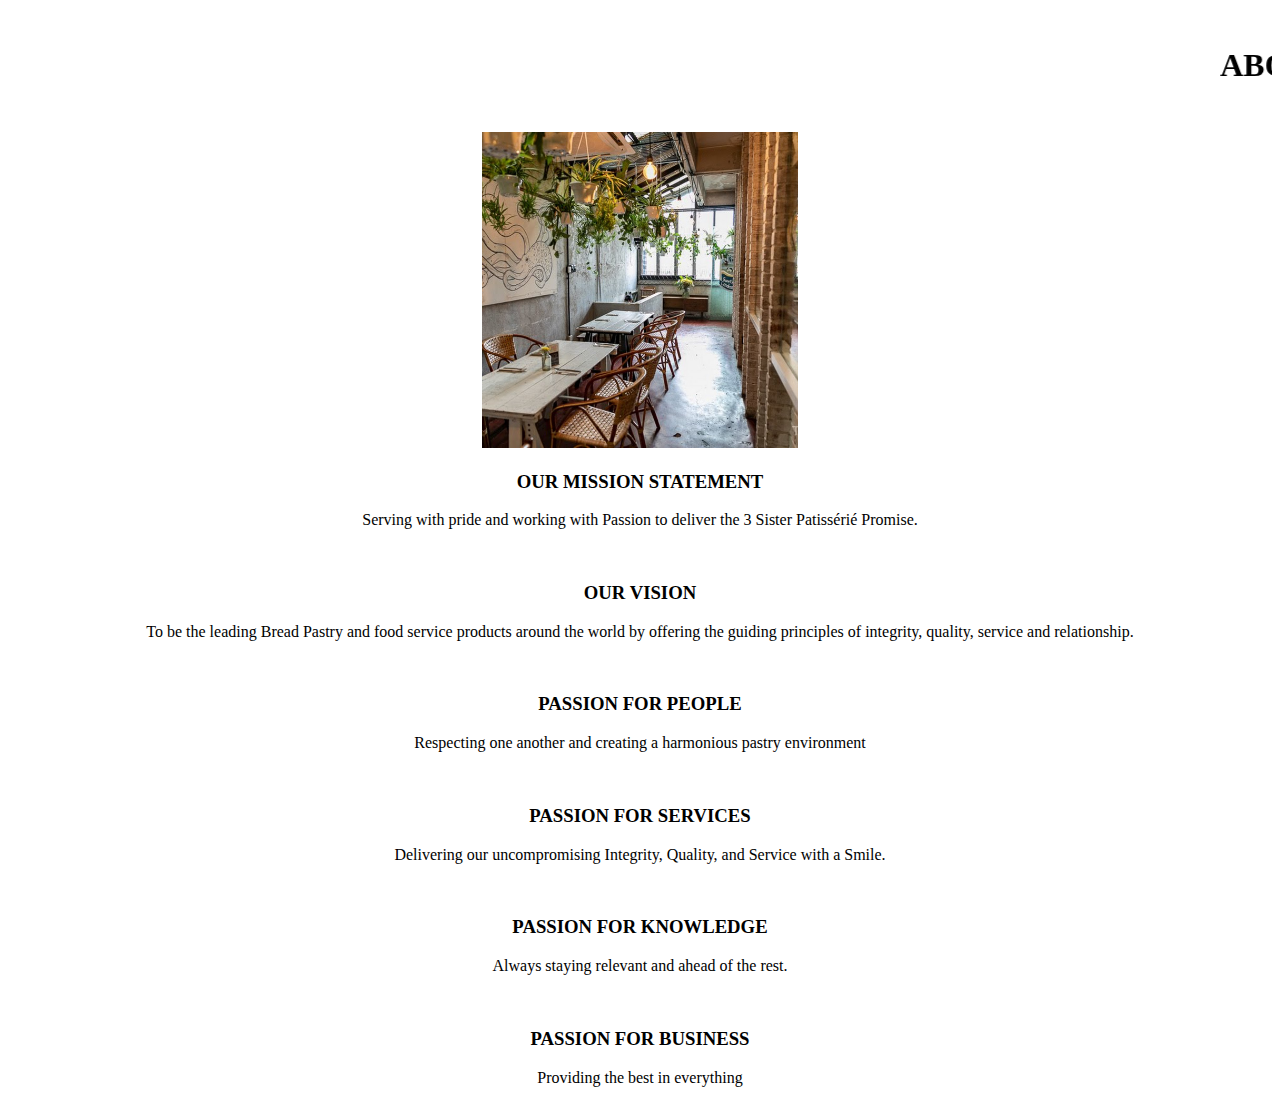
<file: About.html>
<!DOCTYPE html>
<html>
<head>
	<meta charset="utf-8">
	<title>About</title>
	
</head>
<body>


	<header style="text-align: center;">
	<br>
	<h1><marquee>ABOUT OUR CAFE BREAD PASTRY</marquee></h1>
	<br>

	<img src="images/cafe1.jpg" width="25%" height="20%">

	<h3>OUR MISSION STATEMENT</h3>
	<p>Serving with pride and working with Passion to deliver the 3 Sister Patissérié Promise.</p>
	<br>
	<h3>OUR VISION</h3>
	<p>To be the leading Bread Pastry and food service products around the world by offering the guiding principles of integrity, quality, service and relationship.</p>
	<br>
	<h3>PASSION FOR PEOPLE</h3>
	<p>Respecting one another and creating a harmonious pastry environment</p>
	<br>
	<h3>PASSION FOR SERVICES</h3>
	<p>Delivering our uncompromising Integrity, Quality, and Service with a Smile.</p>
	<br>
	<h3>PASSION FOR KNOWLEDGE</h3>
	<p>Always staying relevant and ahead of the rest.</p>
	<br>
	<h3>PASSION FOR BUSINESS</h3>
	<p>Providing the best in everything</p>

</body>
</html>
</file>
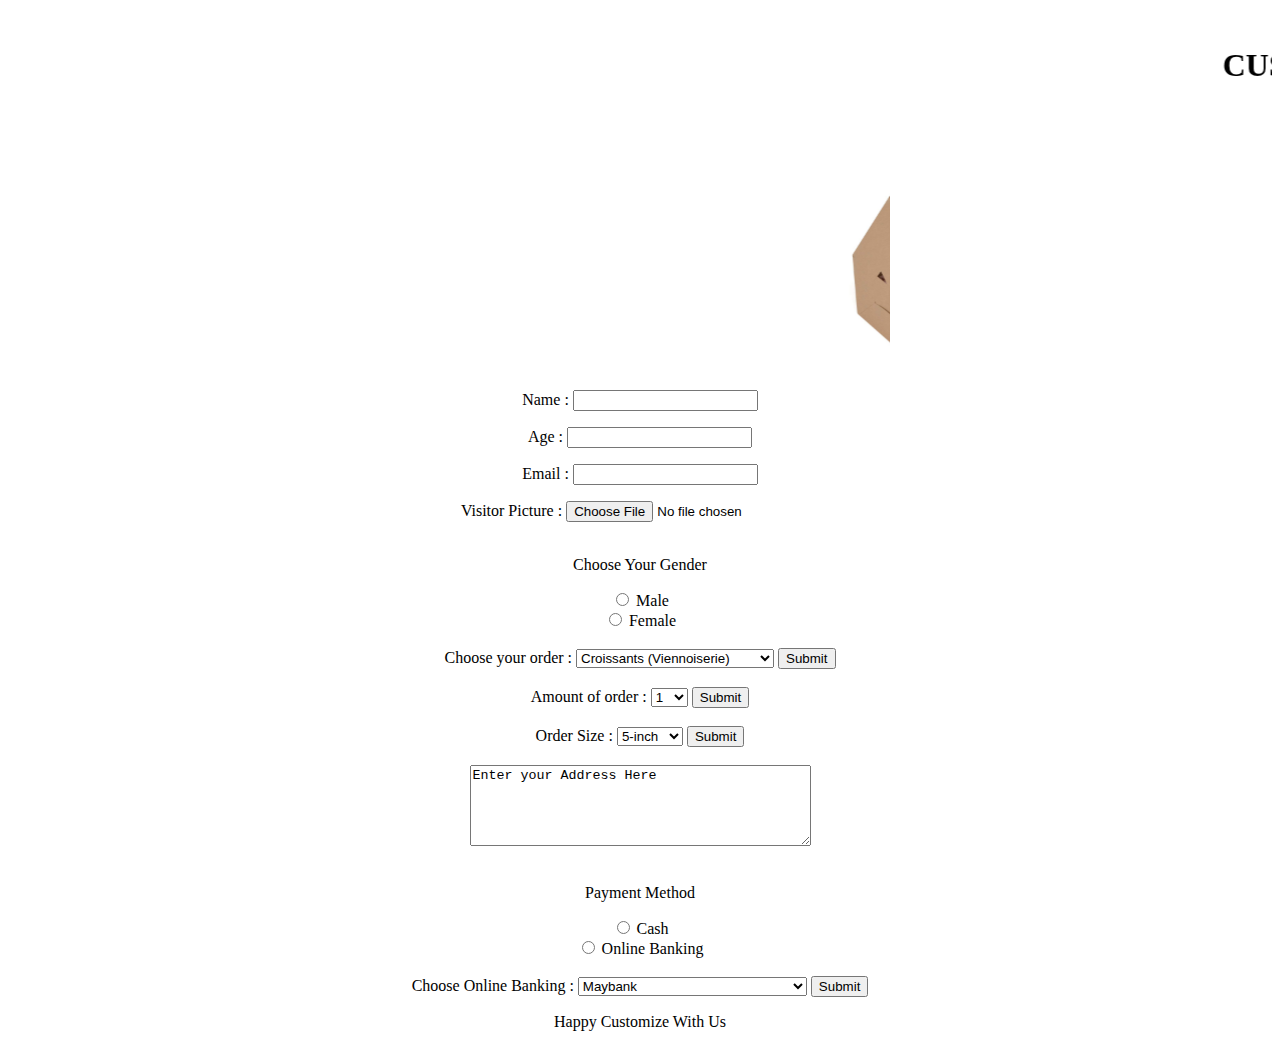
<file: Buy Now.html>
<!DOCTYPE html>
<html>
<head>
	<meta charset="utf-8">
	<title>Buy Now</title>
</head>
<body>



	<header style="text-align: center;">
	<br>
	<h1><marquee>CUSTOMIZE YOUR ORDER HERE</marquee></h1>
	<br>

	<marquee width="500"><img src="images/buy1.jpg" width="250px" height="250px"><img src="images/buy2.jpeg" width="250px" height="250px"><img src="images/buy3.jpeg" width="250px" height="250px"><img src="images/buy4.jpg" width="250px" height="250px"><img src="images/buy5.jpg"width="250px" height="250px"></marquee>

  

	<br>

	<form>
		<label for="name">Name :</label>
		<input type="text" name="name" id="name">
		<p></p>
		<label for="age">Age :</label>
		<input form="text" age="age" id="age">
		<p></p>
		<label for="email">Email :</label>
		<input form="text" email="email" id="email">
		<p></p>
		<label for="photo">Visitor Picture :</label>
		<input type="file" name="photo" id="photo">
	</form>

	<br>

	<p>Choose Your Gender</p>
	<form>
  		<input type="radio" name="gender" id="male" value="Male">
 		<label for="male">Male</label><br>
 	 	<input type="radio" name="gender" id="female" value="Female">
 		<label for="female">Female</label><br>
	</form>

	<br>

	 <form action="/action_page.php">
      <label for="campus">Choose your order :</label>
      <select id="campus" name="campus">
        <option value="one">Croissants (Viennoiserie)</option>
        <option value="two">Danishes</option>
        <option value="three">Bread Muffins</option>
        <option value="four">Cinnamon Rolls</option>
        <option value="five">Scones</option>
        <option value="one">Cookies</option>
        <option value="two">French Macarons</option>
        <option value="three">Biscotti</option>
        <option value="four">Tiramisu</option>
        <option value="five">Tartlets</option>
        <option value="one">Tarts</option>
        <option value="two">Eclairs</option>
        <option value="three">Pies Bread</option>
        <option value="four">Cupcakes</option>
        <option value="five">Cakes</option>
        <option value="one">Le Saltted Egg Yolk Croissant</option>
        <option value="two">Mushrooms Feta Croissant</option>
        <option value="three">Le Dark Chocolate Bread</option>
        <option value="four">Portuguese Egg Bread</option>
        <option value="five">Le Butter Croissant</option>
        <option value="one">Brownies</option>
        <option value="two">Granola</option>
        <option value="three">Crumbonne</option>
        <option value="four">Bear Claws</option>
        <option value="five">Paradise Bun</option>
    </select>
    <input type="submit"><br>

    <br>

    <form action="/action_page.php">
      <label for="campus">Amount of order :</label>
      <select id="campus" name="campus">
        <option value="one">1</option>
        <option value="one">2</option>
        <option value="five">3</option>
        <option value="one">4</option>
        <option value="two">5</option>
        <option value="three">6</option>
        <option value="four">7</option>
        <option value="five">8</option>
        <option value="four">9</option>
        <option value="five">10</option> <br>
        </select>
    <input type="submit"><br>

  <br>

    <form action="/action_page.php">
      <label for="campus">Order Size :</label>
      <select id="campus" name="campus">
        <option value="one">5-inch</option>
        <option value="one">6-inch</option>
        <option value="five">7-inch</option>
        <option value="one">8-inch</option>
        <option value="two">9-inch</option>
        <option value="three">10-inch</option>
        <option value="four">11-inch</option>
        <option value="five">12-inch</option>
        <option value="four">14-inch</option>
        </select>
    <input type="submit"><br>

    <br>

	<form>
		<textarea name="Text1" cols="40" rows="5">Enter your Address Here</textarea>
	</form>

	<br>

	<p>Payment Method</p>
	<form>
  		<input type="radio" name="payment" id="cash" value="cash">
 		<label for="cash">Cash</label><br>
 	 	<input type="radio" name="payment" id="bank" value="bank">
 		<label for="bank">Online Banking</label><br>
	</form>

	<br>

	<form action="/action_page.php">
      <label for="campus">Choose Online Banking :</label>
      <select id="campus" name="campus">
        <option value="one">Maybank</option>
        <option value="one">CIMB Group Holdings</option>
        <option value="five">Public Bank Berhad</option>
        <option value="one">RHB Bank</option>
        <option value="two">Hong Leong Bank</option>
        <option value="three">AmBank</option>
        <option value="five">Bank Rakyat</option>
        <option value="one">Bank Islam Malaysia</option>
        <option value="two">Bank Simpanan Nasional (BSN)</option>
        <option value="three">Affin Bank</option>
        <option value="five">Bank Muammalat Malaysia Berhad</option> <br>
        </select>
    <input type="submit">

    <br>

    <p>Happy Customize With Us</p>
	

</body>
</html>
</file>
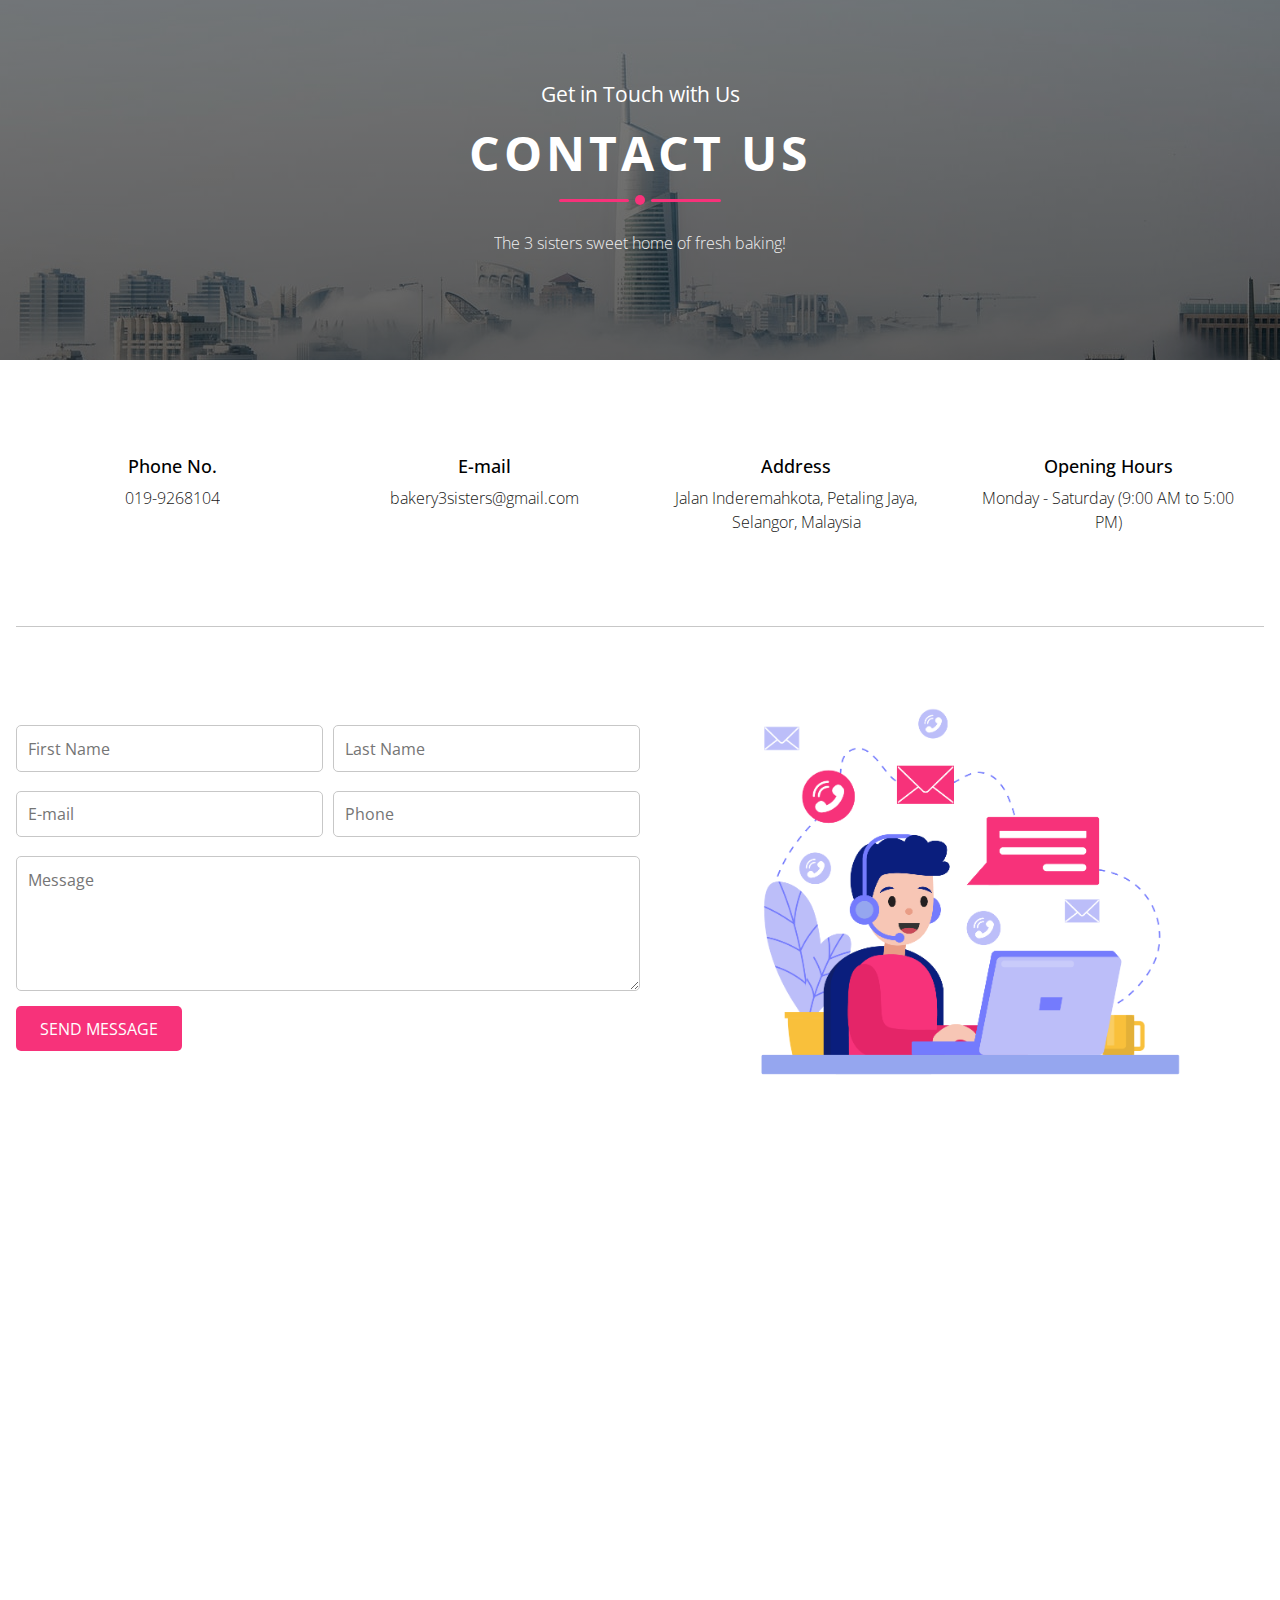
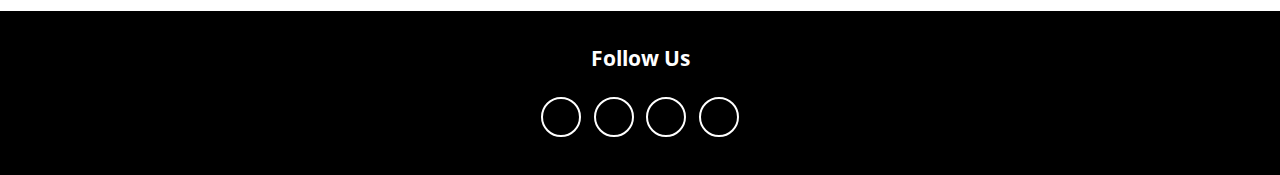
<file: contact.html>
<!DOCTYPE html>
<html>
<head>
	<meta charset="utf-8">
	<meta name="viewport" content="width=device-width, initial-scale=1">
	<title>Contact us</title>
	<link rel="stylesheet" href="contact.css">
</head>
<body>
	<link rel="stylesheet" href="https://cdnjs.cloudflare.com/ajax/libs/font-awesome/5.15.1/css/all.min.css" integrity="sha512-+4zCK9k+qNFUR5X+cKL9EIR+ZOhtIloNl9GIKS57V1MyNsYpYcUrUeQc9vNfzsWfV28IaLL3i96P9sdNyeRssA==" crossorigin="anonymous" />

	<section class = "contact-section">
      <div class = "contact-bg">
        <h3>Get in Touch with Us</h3>
        <h2>contact us</h2>
        <div class = "line">
          <div></div>
          <div></div>
          <div></div>
        </div>
        <p class = "text"> The 3 sisters sweet home of fresh baking!</p>
      </div>


      <div class = "contact-body">
        <div class = "contact-info">
          <div>
            <span><i class = "fas fa-mobile-alt"></i></span>
            <span>Phone No.</span>
            <span class = "text">019-9268104</span>
          </div>
          <div>
            <span><i class = "fas fa-envelope-open"></i></span>
            <span>E-mail</span>
            <span class = "text">bakery3sisters@gmail.com</span>
          </div>
          <div>
            <span><i class = "fas fa-map-marker-alt"></i></span>
            <span>Address</span>
            <span class = "text">Jalan Inderemahkota, Petaling Jaya, Selangor, Malaysia</span>
          </div>
          <div>
            <span><i class = "fas fa-clock"></i></span>
            <span>Opening Hours</span>
            <span class = "text">Monday - Saturday (9:00 AM to 5:00 PM)</span>
          </div>
        </div>

        <div class = "contact-form">
          <form>
            <div>
              <input type = "text" class = "form-control" placeholder="First Name">
              <input type = "text" class = "form-control" placeholder="Last Name">
            </div>
            <div>
              <input type = "email" class = "form-control" placeholder="E-mail">
              <input type = "text" class = "form-control" placeholder="Phone">
            </div>
            <textarea rows = "5" placeholder="Message" class = "form-control"></textarea>
            <input type = "submit" class = "send-btn" value = "send message">
          </form>

          <div>
            <img src = "images/contact-png.png" alt = "">
          </div>
        </div>
      </div>

      <div class = "map">
        <iframe src="https://www.google.com/maps/embed?pb=!1m18!1m12!1m3!1d254973.8827632596!2d101.43927962408951!3d3.103445592051417!2m3!1f0!2f0!3f0!3m2!1i1024!2i768!4f13.1!3m3!1m2!1s0x31cc4c30285186f5%3A0xe5a445296744c7e2!2sPetaling%20District%2C%20Selangor!5e0!3m2!1sen!2smy!4v1642557956661!5m2!1sen!2smy" width="100%" height="450" frameborder="0" style="border:0;" allowfullscreen="" aria-hidden="false" tabindex="0"></iframe>
      </div>

      <div class = "contact-footer">
        <h3>Follow Us</h3>
        <div class = "social-links">
          <a href = "https://www.facebook.com/" class = "fab fa-facebook-f"></a>
          <a href = "https://twitter.com/?lang=en" class = "fab fa-twitter"></a>
          <a href = "https://www.instagram.com/" class = "fab fa-instagram"></a>
          <a href = "https://www.youtube.com/" class = "fab fa-youtube"></a>
        </div>
      </div>
    </section>

	


</body>
</html>
</file>
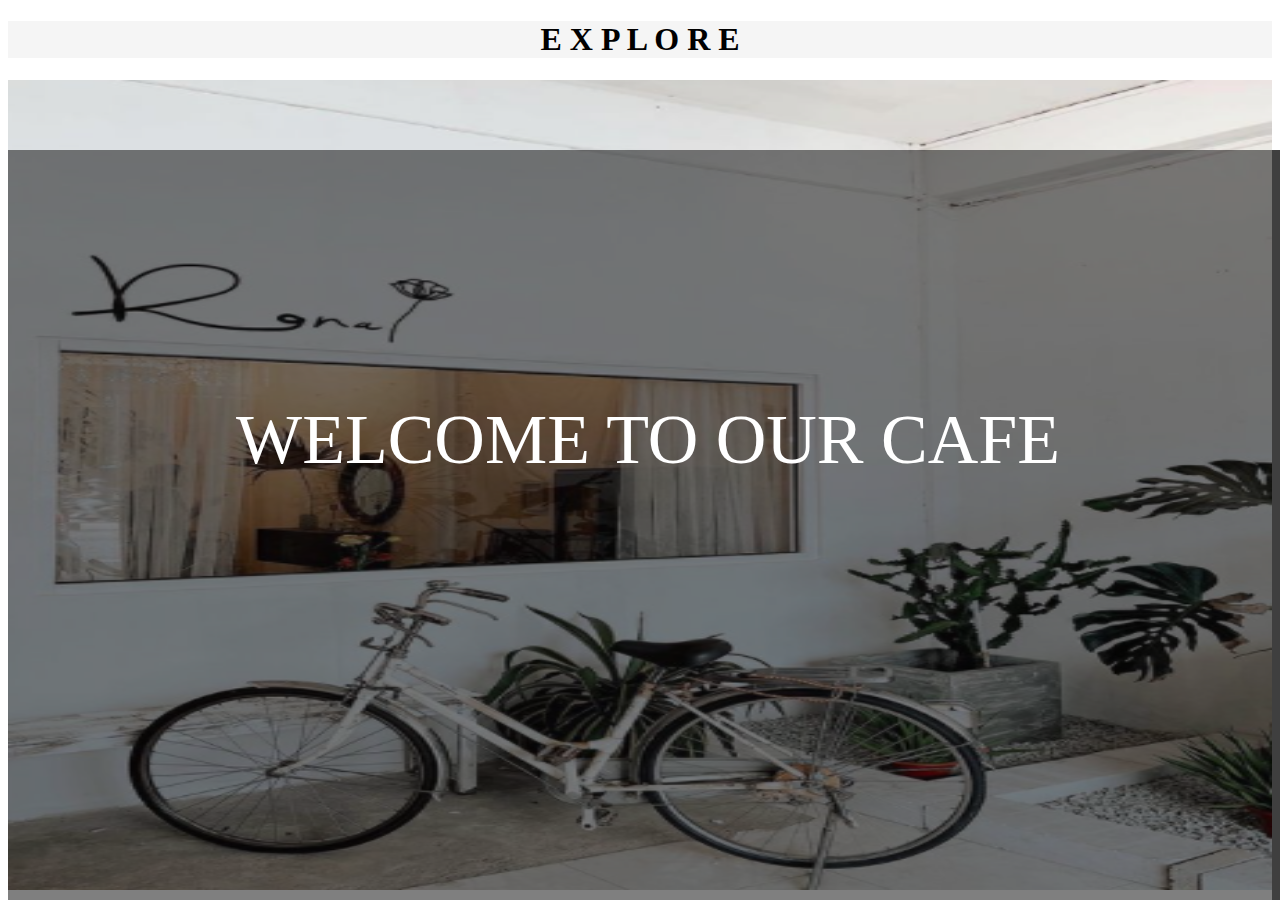
<file: Explore Now.html>
<!DOCTYPE html>
<html>
<head>
	<meta charset="utf-8">
	<meta name="viewport" content="width=device-width, initial-scale=1">
	<title>Explore Now</title>
</head>
<body>
	<h1 style="font-family: geogria; background-color: whitesmoke; text-align: center; text color: mistyrose;">  E X P L O R E</h1>

<style>

{
	margin:0;
	padding:0;
}
 .slider
 {
 	 overflow:hidden;
 	 width:100%;
 	 height:100%;

 }
  .slider figure div 
 {
 	float: left;
 	width: 20%;

 }
 .slider figure img
 {
 	width: 100%;
 	height: 90vh;
 	background background-size: cover;
 	background-position: center;
 	background-repeat: no repeat;
 	float: left;
 }
.slider figure
{
	 position:relative;
	 width:500%;
	 margin:0 ;
	 animation:animate 20s infinite;
}
p
{
	position:fixed;
	color:#fff;
	font-size:70px;
	text-align:center;
	padding-top:250px;
	background: rgba(0, 0, 0, 0.5);
	width:100%;
	height:100%;
}

@keyframes animate
{
	0%{left:0;}
	10%{left:0;}
	12%{left:-100%;}
	22%{left:-100%;}
	24%{left:-200%;}
	34%{left:-200%;}
	36%{left:-300%;}
	46%{left:-300%;}
	48%{left:-400%;}
	58%{left:-400%;}
	60%{left:-300%;}
	70%{left:-300%;}
	72%{left:-200%;}
	82%{left:-200%;}
	84%{left:-100%;}
	94%{left:-100%;}
	96%{left:0%;}
	
}

</style>

   <div class="slider">
   	    <figure>
   	    	<div class="slider">
   	    	<p> WELCOME TO OUR CAFE </p>
   	    	<img src="images/entrance.png">

   	    </div>

   	    <div class="slider">
   	         <p> Cafe Interior </p>
   	    	<img src="images/interior.jpg">

   	    </div>

   	    <div class="slider">
   	    	<p> Hot Selling in our cafe! </p>
   	    	<img src="images/special_menu.jpg">

   	    </div>

   	    <div class="slider">
   	    	<p> OOTD Spot </p>
   	    	<img src="images/ootd.jpg">

   	    </div>

   	    <div class="slider">
   	    	<p> Study Spot </p>
   	    	<img src="images/study_sport.jpg">

   	    </div>
  	</figure>
  </div>
 </body>
 </html>
</file>
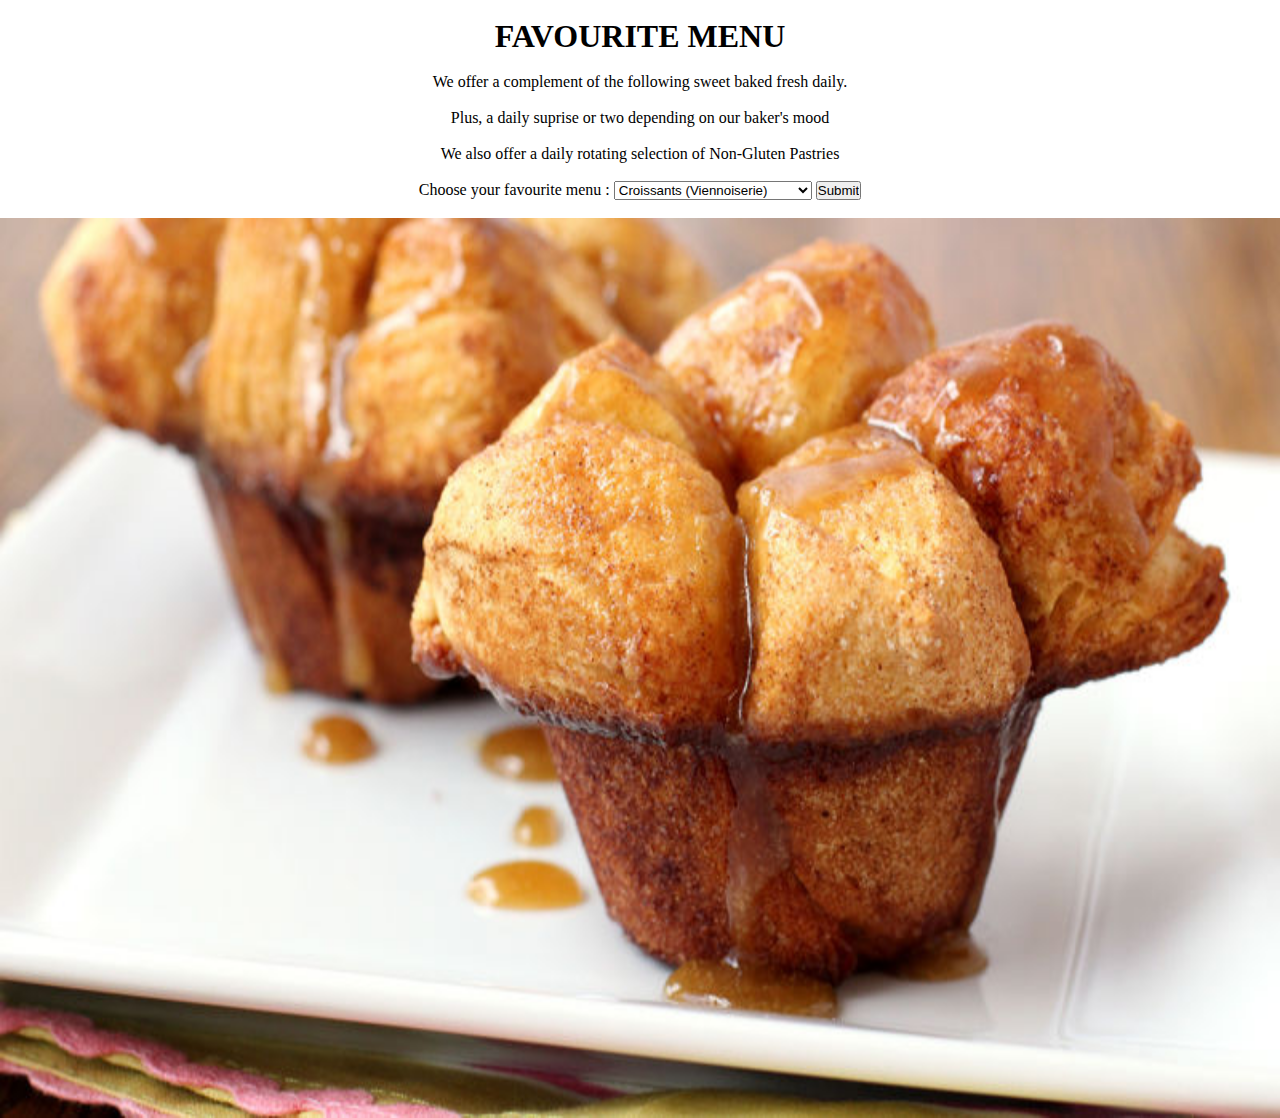
<file: Menu.html>
<!DOCTYPE html>
<html>
<head>
	<meta charset="utf-8">
	<title>Menu</title>
	<style>
		
	*
  {
    margin: 0;
    padding: 0;
  }
  .slider{
    overflow: hidden;
    width: 100%;
    height: 100vh;
  }
  .slider figure div{
    float: left;
    width: 20%;
  }
  .slider figure img{
    width: 100%;
    height: 100vh;
    background-size: cover;
    background-position: center;
    background-repeat: no-repeat;
    float: left;
  }
  .slider figure{
    position: relative;
    width: 500%;
    margin: 0;
    animation: animate 20s infinite;
  }
  @keyframes animate{
    0%{left: 0%;}
    10%{left: 0%;}
    12%{left: -100%;}
    22%{left: -100%;}
    24%{left: -200%;}
    34%{left: -200%;}
    36%{left: -300%;}
    46%{left: -300%;}
    48%{left: -400%;}
    58%{left: -400%;}
    60%{left: -300%;}
    70%{left: -300%;}
    72%{left: -200%;}
    82%{left: -200%;}
    84%{left: -100%;}
    94%{left: -100%;}
    96%{left: 0%;}

  }
	
	</style>
</head>
<body>

	<header style="text-align: center;">
	<br>
	<h1>FAVOURITE MENU</h1>
	<br>

	<p>We offer a complement of the following sweet baked fresh daily.</p>
  <br>
  <p> Plus, a daily suprise or two depending on our baker's mood</p>
 <br>
  <p>We also offer a daily rotating selection of Non-Gluten Pastries</p>

  <br>

  <form action="/action_page.php">
      <label for="campus">Choose your favourite menu :</label>
      <select id="campus" name="campus">
        <option value="one">Croissants (Viennoiserie)</option>
        <option value="two">Danishes</option>
        <option value="three">Bread Muffins</option>
        <option value="four">Cinnamon Rolls</option>
        <option value="five">Scones</option>
        <option value="one">Cookies</option>
        <option value="two">French Macarons</option>
        <option value="three">Biscotti</option>
        <option value="four">Tiramisu</option>
        <option value="five">Tartlets</option>
        <option value="one">Tarts</option>
        <option value="two">Eclairs</option>
        <option value="three">Pies Bread</option>
        <option value="four">Cupcakes</option>
        <option value="five">Cakes</option>
        <option value="one">Le Saltted Egg Yolk Croissant</option>
        <option value="two">Mushrooms Feta Croissant</option>
        <option value="three">Le Dark Chocolate Bread</option>
        <option value="four">Portuguese Egg Bread</option>
        <option value="five">Le Butter Croissant</option>
        <option value="one">Brownies</option>
        <option value="two">Granola</option>
        <option value="three">Crumbonne</option>
        <option value="four">Bear Claws</option>
        <option value="five">Paradise Bun</option>
    </select>
    <input type="submit"><br>
 

  <br>

      <div class="slider">
        <figure>
          <div class="slide">
            <img src="images/slide1.jpg">
          </div>

           <div class="slide">
            <img src="images/slide2.jpg">
          </div>

           <div class="slide">
            <img src="images/slide3.jpg">
          </div>

           <div class="slide">
            <img src="images/slide4.jpg">
          </div>

           <div class="slide">
            <img src="images/slide5.jpg">
          </div>
        </figure>






	

</body>
</html>
</file>
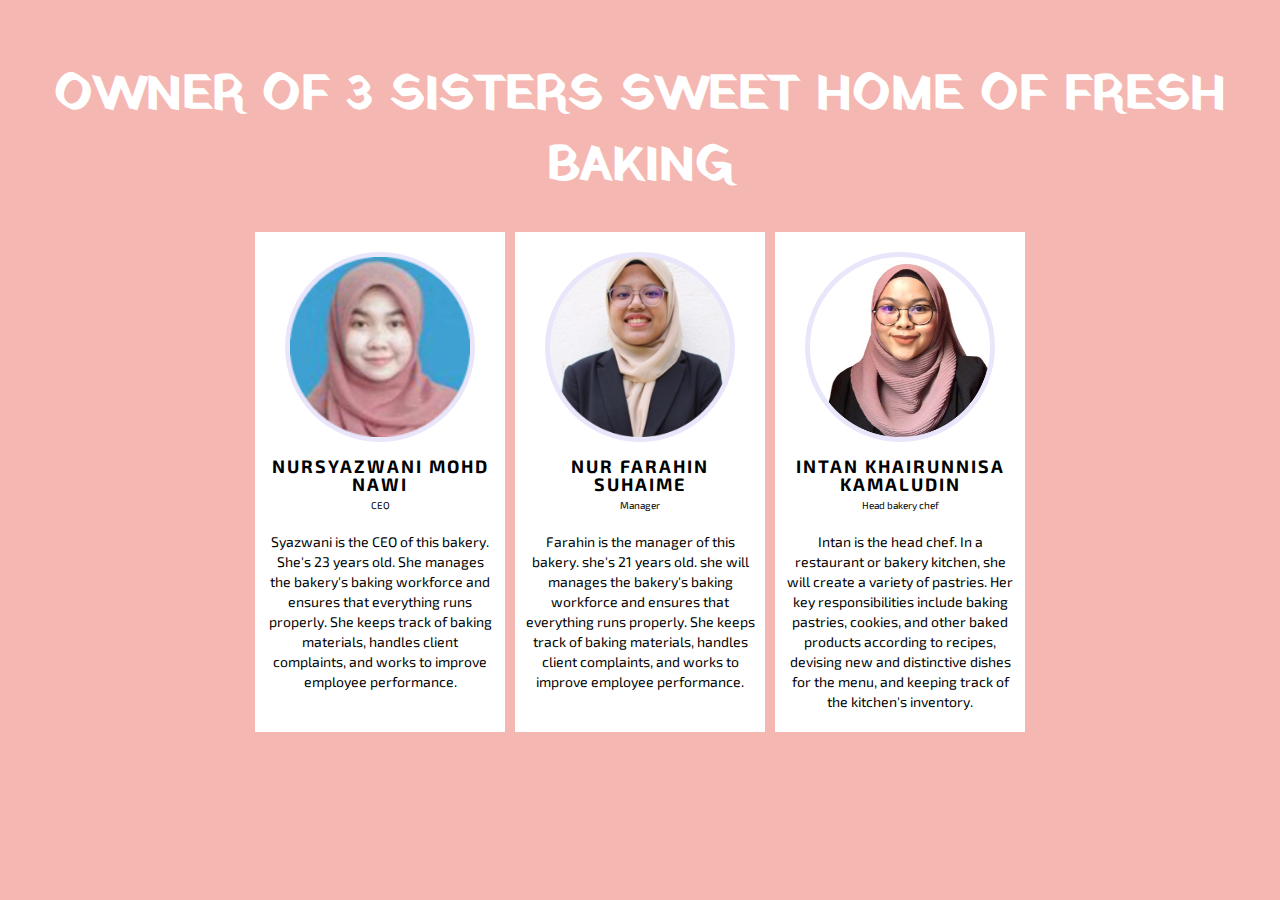
<file: owner.html>
<!DOCTYPE html>
<html>
<head>
	<meta charset="utf-8">
	<meta name="viewport" content="width=device-width, initial-scale=1">
	<title>Owner</title>
	<link rel="stylesheet" href="owner.css">
</head>
<body>
	 <div class="wrapper">
    <h1>OWNER OF 3 SISTERS SWEET HOME OF FRESH BAKING</h1>
    <div class="our_team">
        <div class="team_member">
          <div class="member_img">
             <img src="images/kakwani.png" alt="our_team">
          </div>
          <h3> NURSYAZWANI MOHD NAWI</h3>
          <span>CEO</span>
          <p>Syazwani is the CEO of this bakery. She's 23 years old. She manages the bakery's baking workforce and ensures that everything runs properly. She keeps track of baking materials, handles client complaints, and works to improve employee performance.</p>
        </div>
        <div class="team_member">
           <div class="member_img">
             <img src="images/farahin.png" alt="our_team">
          </div>
          <h3> NUR FARAHIN SUHAIME</h3>
          <span>Manager</span>
          <p>Farahin is the manager of this bakery. she's 21 years old. she will manages the bakery's baking workforce and ensures that everything runs properly. She keeps track of baking materials, handles client complaints, and works to improve employee performance.</p>
      </div>
        <div class="team_member">
           <div class="member_img">
             <img src="images/intan.png" alt="our_team">
          </div>
          <h3>INTAN KHAIRUNNISA KAMALUDIN</h3>
          <span>Head bakery chef</span>
          <p>Intan is the head chef. In a restaurant or bakery kitchen, she will create a variety of pastries. Her key responsibilities include baking pastries, cookies, and other baked products according to recipes, devising new and distinctive dishes for the menu, and keeping track of the kitchen's inventory.</p>
      </div>
      </div>
    </div>
</div>	

</body>
</html>
</file>
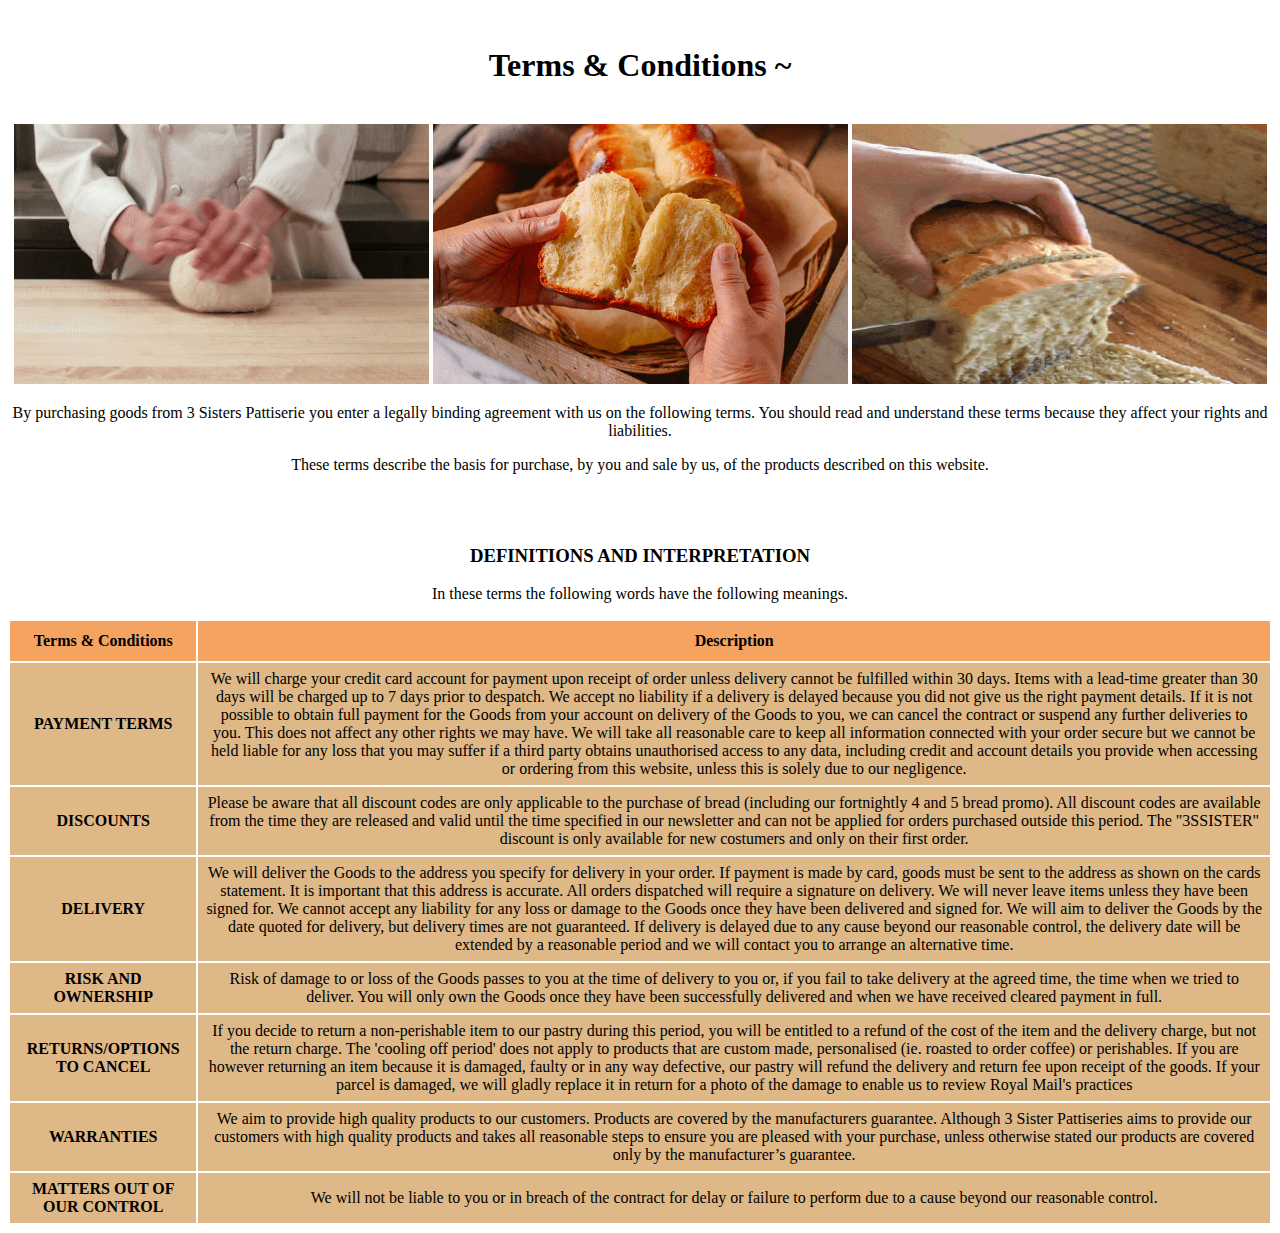
<file: Terms and condition.html>
<!DOCTYPE html>
<html>
<head>
	<meta charset="utf-8">
	<title>Terms & Conditions</title>
	<style>
		table, th, td, tr
		{
			border: 2px black;
			border-collapse: center;
		}
		th, td, tr
		{
			padding: 7px;
			text-align: center;
		}
		th 
		{
			background-color: sandybrown;
		}
		tr 
		{
			background-color: burlywood;
		}

	</style>
</head>
<body>



	<header style="text-align: center;">
		<br>
		<h1> Terms & Conditions ~</h1>
		<br>

	<img src="images/gif1.gif" height="260px" width="415px" />
	<img src="images/gif2.gif" height="260px" width="415px" />
	<img src="images/gif3.gif" height="260px" width="415px" />

	<p>By purchasing goods from 3 Sisters Pattiserie you enter a legally binding agreement with us on the following terms. You should read and understand these terms because they affect your rights and liabilities.</p>
	<p>These terms describe the basis for purchase, by you and sale by us, of the products described on this website.</p><br>

	<br>

	<h3>DEFINITIONS AND INTERPRETATION</h3>
	<p>In these terms the following words have the following meanings.</p>

	<table style="width: 100%;">
		<tr style="height: 40px;">
			<th>Terms & Conditions</th>
			<th>Description</th>
		</tr>
		<tr>
			<td><b>PAYMENT TERMS</b></td>
			<td>We will charge your credit card account for payment upon receipt of order unless delivery cannot be fulfilled within 30 days. Items with a lead-time greater than 30 days will be charged up to 7 days prior to despatch. We accept no liability if a delivery is delayed because you did not give us the right payment details. If it is not possible to obtain full payment for the Goods from your account on delivery of the Goods to you, we can cancel the contract or suspend any further deliveries to you. This does not affect any other rights we may have. We will take all reasonable care to keep all information connected with your order secure but we cannot be held liable for any loss that you may suffer if a third party obtains unauthorised access to any data, including credit and account details you provide when accessing or ordering from this website, unless this is solely due to our negligence.</td>
		</tr>
		<tr>
			<td><b>DISCOUNTS</b></td>
			<td>Please be aware that all discount codes are only applicable to the purchase of bread (including our fortnightly 4 and 5 bread promo). All discount codes are available from the time they are released and valid until the time specified in our newsletter and can not be applied for orders purchased outside this period. The "3SSISTER" discount is only available for new costumers and only on their first order.</td>
		</tr>
		<tr>
			<td><b>DELIVERY</b></td>
			<td>We will deliver the Goods to the address you specify for delivery in your order. If payment is made by card, goods must be sent to the address as shown on the cards statement. It is important that this address is accurate. All orders dispatched will require a signature on delivery. We will never leave items unless they have been signed for. We cannot accept any liability for any loss or damage to the Goods once they have been delivered and signed for. We will aim to deliver the Goods by the date quoted for delivery, but delivery times are not guaranteed. If delivery is delayed due to any cause beyond our reasonable control, the delivery date will be extended by a reasonable period and we will contact you to arrange an alternative time.</td>
		</tr>
		<tr>
			<td><b>RISK AND OWNERSHIP</b></td>
			<td>Risk of damage to or loss of the Goods passes to you at the time of delivery to you or, if you fail to take delivery at the agreed time, the time when we tried to deliver. You will only own the Goods once they have been successfully delivered and when we have received cleared payment in full.</td>
		</tr>
		<tr>
			<td><b>RETURNS/OPTIONS TO CANCEL</b></td>
			<td>If you decide to return a non-perishable item to our pastry during this period, you will be entitled to a refund of the cost of the item and the delivery charge, but not the return charge. The 'cooling off period' does not apply to products that are custom made, personalised (ie. roasted to order coffee) or perishables. If you are however returning an item because it is damaged, faulty or in any way defective, our pastry will refund the delivery and return fee upon receipt of the goods. If your parcel is damaged, we will gladly replace it in return for a photo of the damage to enable us to review Royal Mail's practices</td>
		</tr>
		<tr>
			<td><b>WARRANTIES</b></td>
			<td>We aim to provide high quality products to our customers. Products are covered by the manufacturers guarantee. Although 3 Sister Pattiseries aims to provide our customers with high quality products and takes all reasonable steps to ensure you are pleased with your purchase, unless otherwise stated our products are covered only by the manufacturer’s guarantee.</td>
		</tr>
		<tr>
			<td><b>MATTERS OUT OF OUR CONTROL</b></td>
			<td>We will not be liable to you or in breach of the contract for delay or failure to perform due to a cause beyond our reasonable control.</td>
		</tr>




</body>
</html>
</file>
<file: contact.css>
@import url('https://fonts.googleapis.com/css2?family=Open+Sans:wght@300;400;600;700;800&display=swap');

*{
    box-sizing: border-box;
    padding: 0;
    margin: 0;
}

body
{
    font-family: 'Open Sans', sans-serif;
    line-height: 1.5;
}

.contact-bg
{
    height: 40vh;
    background: linear-gradient(rgba(0, 0, 0, 0.5), rgba(0, 0, 0, 0.8)), url(images/contact-bg.jpg);
    background-position: 50% 100%;
    background-repeat: no-repeat;
    background-attachment: fixed;
    text-align: center;
    color: #fff;
    display: flex;
    flex-direction: column;
    justify-content: center;
    align-items: center;
}

.contact-bg h3
{
    font-size: 1.3rem;
    font-weight: 400;
}

.contact-bg h2
{
    font-size: 3rem;
    text-transform: uppercase;
    padding: 0.4rem 0;
    letter-spacing: 4px;
}

.line div
{
    margin: 0 0.2rem;
}
.line div:nth-child(1),
.line div:nth-child(3){
    height: 3px;
    width: 70px;
    background: #f7327a;
    border-radius: 5px;
}

.line
{
    display: flex;
    align-items: center;
}

.line div:nth-child(2)
{
    width: 10px;
    height: 10px;
    background: #f7327a;
    border-radius: 50%;
}

.text
{
    font-weight: 300;
    opacity: 0.9;
}

.contact-bg .text
{
    margin: 1.6rem 0;
}

.contact-body
{
    max-width: 1320px;
    margin: 0 auto;
    padding: 0 1rem;
}

.contact-info
{
    margin: 2rem 0;
    text-align: center;
    padding: 2rem 0;
}

.contact-info span
{
    display: block;
}

.contact-info div
{
    margin: 0.8rem 0;
    padding: 1rem;
}

.contact-info span .fas
{
    font-size: 2rem;
    padding-bottom: 0.9rem;
    color: #f7327a;
}
.contact-info div span:nth-child(2){
    font-weight: 500;
    font-size: 1.1rem;
}
.contact-info .text{
    padding-top: 0.4rem;
}
.contact-form{
    padding: 2rem 0;
    border-top: 1px solid #c7c7c7;
}
.contact-form form{
    padding-bottom: 1rem;
}
.form-control{
    width: 100%;
    border: 1.5px solid #c7c7c7;
    border-radius: 5px;
    padding: 0.7rem;
    margin: 0.6rem 0;
    font-family: 'Open Sans', sans-serif;
    font-size: 1rem;
    outline: 0;
}
.form-control:focus{
    box-shadow: 0 0 6px -3px rgba(48, 48, 48, 1);
}
.contact-form form div{
    display: grid;
    grid-template-columns: repeat(2, 1fr);
    column-gap: 0.6rem;
}
.send-btn{
    font-family: 'Open Sans', sans-serif;
    font-size: 1rem;
    text-transform: uppercase;
    color: #fff;
    background: #f7327a;
    border: none;
    border-radius: 5px;
    padding: 0.7rem 1.5rem;
    cursor: pointer;
    transition: all 0.4s ease;
}
.send-btn:hover{
    opacity: 0.8;
}
.contact-form > div img{
    width: 85%;
}
.contact-form > div{
    margin: 0 auto;
    text-align: center;
}
.contact-footer{
    padding: 2rem 0;
    background: #000;
}
.contact-footer h3{
    font-size: 1.3rem;
    color: #fff;
    margin-bottom: 1rem;
    text-align: center;
}
.social-links{
    display: flex;
    justify-content: center;
}
.social-links a{
    text-decoration: none;
    width: 40px;
    height: 40px;
    color: #fff;
    border: 2px solid #fff;
    border-radius: 50%;
    display: flex;
    justify-content: center;
    align-items: center;
    margin: 0.4rem;
    transition: all 0.4s ease;
}
.social-links a:hover{
    color: #f7327a;
    border-color: #f7327a;
}

@media screen and (min-width: 768px){
    .contact-bg .text{
        width: 70%;
        margin-left: auto;
        margin-right: auto;
    }
    .contact-info{
        display: grid;
        grid-template-columns: repeat(2, 1fr);
    }
}

@media screen and (min-width: 992px){
    .contact-bg .text{
        width: 50%;
    }
    .contact-form{
        display: grid;
        grid-template-columns: repeat(2, 1fr);
        align-items: center;
    }
}

@media screen and (min-width: 1200px){
    .contact-info{
        grid-template-columns: repeat(4, 1fr);
    }
}
</file>
<file: owner.css>
@import url('https://fonts.googleapis.com/css?family=Exo+2|Yatra+One');

*{
  margin: 0;
  padding: 0;
  box-sizing: border-box;
  font-family: 'Exo 2', sans-serif;
}

body{
  background: #F5B7B1;
}

.wrapper{
  margin-top: 60px;
  text-align: center;
}

.wrapper h1{
  font-family: 'Yatra One', cursive;
  font-size: 48px;
  color: #fff;
  margin-bottom: 25px;
}

.our_team{
  width: auto;
  display: flex;
  justify-content: center;
  flex-wrap: wrap;
}

.our_team .team_member{
  width: 250px;
  margin: 5px;
  background: #fff;
  padding: 20px 10px;
}

.our_team .team_member .member_img{
  background: #e9e5fa;  
  max-width: 190px;
  width: 100%;
  height: 190px;
  margin: 0 auto;
  border-radius: 50%;
  padding: 5px;
  position: relative;
  cursor: pointer;
}

.our_team .team_member .member_img img{
  width: 100%;
  height: 100%;
}

.our_team .team_member h3{
  text-transform: uppercase;
  font-size: 18px;
  line-height: 18px;
  letter-spacing: 2px;
  margin: 15px 0 0px;
}

.our_team .team_member span{
  font-size: 10px;
}

.our_team .team_member p{
  margin-top: 20px;
  font-size: 14px;
  line-height: 20px;
}

.our_team .team_member .member_img .social_media{
  position: absolute;
  top: 5px;
  left: 5px;
  width: 95%;
  height: 95%;
  border-radius: 50%;
  display: flex;
  justify-content: center;
  align-items: center;
  transform: scale(0);
   transition: all 0.5s ease;
}

.our_team .team_member .member_img .social_media .item{
  margin: 0 10px;
}

.our_team .team_member .member_img .social_media .fab{
  color: #8c7ae6;
  font-size: 20px;
}

.our_team .team_member .member_img:hover .social_media{
  transform: scale(1);
}
</file>
